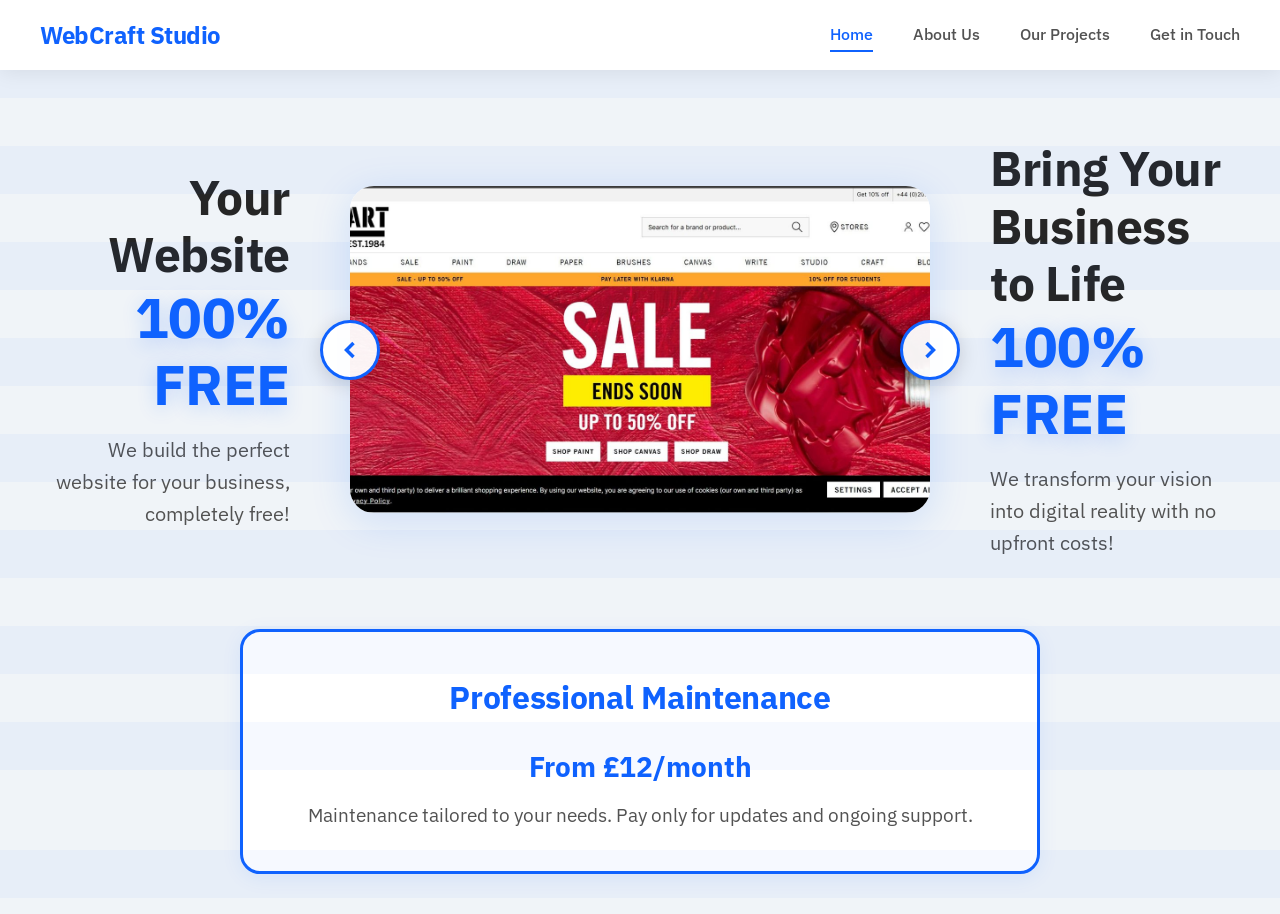
<file: index.html>
<!DOCTYPE html>
<html lang="en">
<head>
    <meta charset="UTF-8" />
    <meta http-equiv="X-UA-Compatible" content="IE=edge" />
    <meta name="viewport" content="width=device-width, initial-scale=1.0" />
    <title>WebCraft Studio - Professional Web Development</title>

    <!-- Google Fonts -->
    <link rel="preconnect" href="https://fonts.googleapis.com">
    <link rel="preconnect" href="https://fonts.gstatic.com" crossorigin>
    <link href="https://fonts.googleapis.com/css2?family=IBM+Plex+Sans:wght@300;400;500;600;700&family=IBM+Plex+Mono:wght@400;500;600&display=swap" rel="stylesheet">
    
    <!-- CSS Stylesheet -->
    <link rel="stylesheet" href="css/style.css" />
<link rel="icon" href="data:image/svg+xml,%3Csvg xmlns='http://www.w3.org/2000/svg' viewBox='0 0 64 64'%3E%3Crect width='64' height='64' rx='14' fill='%2312b5a6'/%3E%3Ctext x='32' y='45' text-anchor='middle' font-family='Arial,sans-serif' font-weight='700' font-size='38' fill='white'%3EW%3C/text%3E%3C/svg%3E">
<meta name="description" content="Construim website-ul perfect pentru afacerea ta, complet gratuit!">
</head>

<body>
    <!-- NAVIGATION MENU -->
    <nav class="main-nav">
        <div class="nav-brand">
            <a href="index.html">WebCraft Studio</a>
        </div>
        <button class="nav-toggle" aria-label="Toggle navigation">
            <span></span>
            <span></span>
            <span></span>
        </button>
        <ul class="nav-menu">
            <li><a href="index.html" class="nav-link active" id="nav-home">Home</a></li>
            <li><a href="about.html" class="nav-link" id="nav-about">About Me</a></li>
            <li><a href="projects.html" class="nav-link" id="nav-projects">My Projects</a></li>
            <li><a href="contact.html" class="nav-link" id="nav-contact">Get in Touch</a></li>
        </ul>
    </nav>

    <!-- HERO SECTION WITH SLIDER -->
    <section class="hero-slider-section">
        <div class="hero-content-wrapper">
            <!-- LEFT PROMO TEXT -->
            <div class="hero-promo-left">
                <h2 class="promo-title" id="promo-left-title">Websiteul tău<br><span class="highlight">100% GRATIS</span></h2>
                <p class="promo-subtitle" id="promo-left-subtitle">Construim website-ul perfect pentru afacerea ta, complet gratuit!</p>
            </div>

            <!-- SLIDER -->
            <div class="slider-container">
                <button class="slider-arrow slider-arrow-left" aria-label="Previous project">
                    <svg viewBox="0 0 24 24" fill="none" stroke="currentColor" stroke-width="3">
                        <polyline points="15 18 9 12 15 6"></polyline>
                    </svg>
                </button>

                <div class="slider-wrapper">
                    <div class="slider-track">
                        <div class="slide active">
                            <img src="image/ArtShopp.jpg" alt="ArtShopp Project">
                        </div>
                        <div class="slide">
                            <img loading="lazy" decoding="async" src="image/AutoGarage.jpg" alt="AutoGarage Project">
                        </div>
                        <div class="slide">
                            <img loading="lazy" decoding="async" src="image/LaTerrazaRest.jpg" alt="La Terraza Restaurant">
                        </div>
                        <div class="slide">
                            <img loading="lazy" decoding="async" src="image/MP3Converter.jpg" alt="MP3 Converter">
                        </div>
                        <div class="slide">
                            <img loading="lazy" decoding="async" src="image/Shak'sGrill.jpg" alt="Shak's Grill">
                        </div>
                        <div class="slide">
                            <img loading="lazy" decoding="async" src="image/SiegridRestaurant.jpg" alt="Siegrid Restaurant">
                        </div>
                    </div>
                </div>

                <button class="slider-arrow slider-arrow-right" aria-label="Next project">
                    <svg viewBox="0 0 24 24" fill="none" stroke="currentColor" stroke-width="3">
                        <polyline points="9 18 15 12 9 6"></polyline>
                    </svg>
                </button>
            </div>

            <!-- RIGHT PROMO TEXT -->
            <div class="hero-promo-right">
                <h2 class="promo-title" id="promo-right-title">Adu la viață<br>afacerea<br><span class="highlight">100% GRATIS</span></h2>
                <p class="promo-subtitle" id="promo-right-subtitle">Transformăm viziunea ta în realitate digitală fără costuri inițiale!</p>
            </div>
        </div>

        <!-- MAINTENANCE INFO UNDER SLIDER -->
        <div class="maintenance-info">
            <div class="maintenance-card">
                <h3 id="maintenance-title">Mentenanță Profesională</h3>
                <p id="maintenance-text">
                    <span class="price-highlight">De la £12/lună</span><br>
                    Mentenanță adaptată nevoilor tale. Plătești doar pentru actualizări și suport continuu.
                </p>
            </div>
        </div>
    </section>

    <!-- JavaScript -->
    <script src="js/script.js"></script>
    
    <!-- Language Detection Script -->
    <script>
      const texts = {
        en: {
          navHome: "Home",
          navAbout: "About Us",
          navProjects: "Our Projects",
          navContact: "Get in Touch",
          promoLeftTitle: "Your Website<br><span class=\"highlight\">100% FREE</span>",
          promoLeftSubtitle: "We build the perfect website for your business, completely free!",
          promoRightTitle: "Bring Your<br>Business to Life<br><span class=\"highlight\">100% FREE</span>",
          promoRightSubtitle: "We transform your vision into digital reality with no upfront costs!",
          maintenanceTitle: "Professional Maintenance",
          maintenanceText: "<span class=\"price-highlight\">From £12/month</span><br>Maintenance tailored to your needs. Pay only for updates and ongoing support."
        },
        ro: {
          navHome: "Acasă",
          navAbout: "Despre Noi",
          navProjects: "Proiectele Noastre",
          navContact: "Contact",
          promoLeftTitle: "Websiteul tău<br><span class=\"highlight\">100% GRATIS</span>",
          promoLeftSubtitle: "Construim website-ul perfect pentru afacerea ta, complet gratuit!",
          promoRightTitle: "Adu la viață<br>afacerea<br><span class=\"highlight\">100% GRATIS</span>",
          promoRightSubtitle: "Transformăm viziunea ta în realitate digitală fără costuri inițiale!",
          maintenanceTitle: "Mentenanță Profesională",
          maintenanceText: "<span class=\"price-highlight\">De la £12/lună</span><br>Mentenanță adaptată nevoilor tale. Plătești doar pentru actualizări și suport continuu."
        }
      };

      function applyLanguage(lang) {
        const t = texts[lang] || texts.en;
        document.documentElement.setAttribute("lang", lang);
        
        document.getElementById("nav-home").textContent = t.navHome;
        document.getElementById("nav-about").textContent = t.navAbout;
        document.getElementById("nav-projects").textContent = t.navProjects;
        document.getElementById("nav-contact").textContent = t.navContact;
        document.getElementById("promo-left-title").innerHTML = t.promoLeftTitle;
        document.getElementById("promo-left-subtitle").textContent = t.promoLeftSubtitle;
        document.getElementById("promo-right-title").innerHTML = t.promoRightTitle;
        document.getElementById("promo-right-subtitle").textContent = t.promoRightSubtitle;
        document.getElementById("maintenance-title").textContent = t.maintenanceTitle;
        document.getElementById("maintenance-text").innerHTML = t.maintenanceText;
      }

      fetch("https://ipapi.co/json/")
        .then(response => response.json())
        .then(data => {
          const lang = data.country_code === "RO" ? "ro" : "en";
          applyLanguage(lang);
        })
        .catch(() => {
          applyLanguage("en");
        });
    </script>
</body>
</html>
</file>
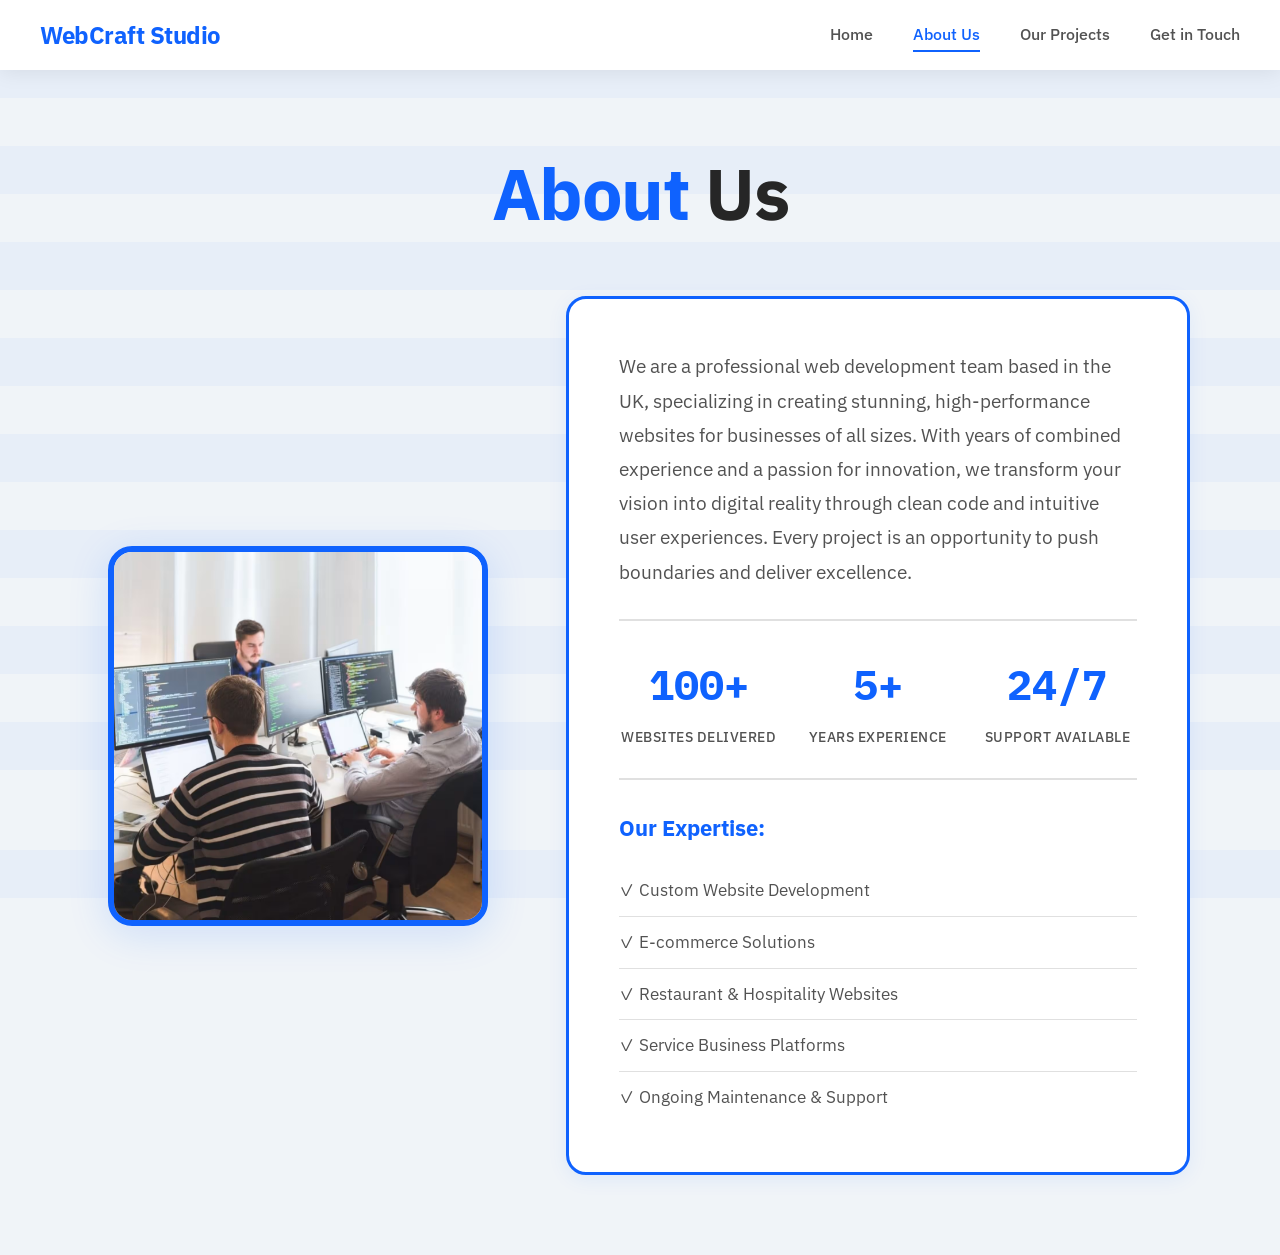
<file: about.html>
<!DOCTYPE html>
<html lang="en">
<head>
    <meta charset="UTF-8" />
    <meta http-equiv="X-UA-Compatible" content="IE=edge" />
    <meta name="viewport" content="width=device-width, initial-scale=1.0" />
    <title>About Us - WebCraft Studio</title>

    <!-- Google Fonts -->
    <link rel="preconnect" href="https://fonts.googleapis.com">
    <link rel="preconnect" href="https://fonts.gstatic.com" crossorigin>
    <link href="https://fonts.googleapis.com/css2?family=IBM+Plex+Sans:wght@300;400;500;600;700&family=IBM+Plex+Mono:wght@400;500;600&display=swap" rel="stylesheet">
    
    <!-- CSS Stylesheet -->
    <link rel="stylesheet" href="css/style.css" />
<link rel="icon" href="data:image/svg+xml,%3Csvg xmlns='http://www.w3.org/2000/svg' viewBox='0 0 64 64'%3E%3Crect width='64' height='64' rx='14' fill='%2312b5a6'/%3E%3Ctext x='32' y='45' text-anchor='middle' font-family='Arial,sans-serif' font-weight='700' font-size='38' fill='white'%3EA%3C/text%3E%3C/svg%3E">
<meta name="description" content="We are a professional web development team based in the UK, specializing in creating stunning, high-performance websites for businesses of all sizes....">
</head>

<body>
    <!-- NAVIGATION MENU -->
    <nav class="main-nav">
        <div class="nav-brand">
            <a href="index.html">WebCraft Studio</a>
        </div>
        <button class="nav-toggle" aria-label="Toggle navigation">
            <span></span>
            <span></span>
            <span></span>
        </button>
        <ul class="nav-menu">
            <li><a href="index.html" class="nav-link" id="nav-home">Home</a></li>
            <li><a href="about.html" class="nav-link active" id="nav-about">About Us</a></li>
            <li><a href="projects.html" class="nav-link" id="nav-projects">Our Projects</a></li>
            <li><a href="contact.html" class="nav-link" id="nav-contact">Get in Touch</a></li>
        </ul>
    </nav>

    <!-- ABOUT US SECTION -->
    <section class="about-page">
        <div class="container">
            <h1 class="page-title">
                <span id="page-title-1">About</span>
                <span id="page-title-2">Us</span>
            </h1>

            <div class="about-content">
                <div class="about-avatar">
                    <div class="avatar-frame">
                        <!-- Professional team photo from Unsplash -->
                        <img alt="avatar" src="image/avatar.avif"WebCraft Studio Team">
                    </div>
                </div>

                <div class="about-text">
                    <div class="text-frame">
                        <p id="about-description">
                            We are a professional web development team based in the UK, specializing in creating stunning, high-performance websites for businesses of all sizes. With years of combined experience and a passion for innovation, we transform your vision into digital reality through clean code and intuitive user experiences. Every project is an opportunity to push boundaries and deliver excellence.
                        </p>
                        
                        <!-- Trust Signals -->
                        <div class="trust-signals">
                            <div class="trust-item">
                                <span class="trust-number" id="trust-websites">100+</span>
                                <span class="trust-label" id="trust-websites-label">Websites Delivered</span>
                            </div>
                            <div class="trust-item">
                                <span class="trust-number" id="trust-experience">5+</span>
                                <span class="trust-label" id="trust-experience-label">Years Experience</span>
                            </div>
                            <div class="trust-item">
                                <span class="trust-number" id="trust-support">24/7</span>
                                <span class="trust-label" id="trust-support-label">Support Available</span>
                            </div>
                        </div>

                        <!-- Expertise List -->
                        <div class="expertise-section">
                            <h3 id="expertise-title">Our Expertise:</h3>
                            <ul class="expertise-list">
                                <li id="expertise-1">✓ Custom Website Development</li>
                                <li id="expertise-2">✓ E-commerce Solutions</li>
                                <li id="expertise-3">✓ Restaurant & Hospitality Websites</li>
                                <li id="expertise-4">✓ Service Business Platforms</li>
                                <li id="expertise-5">✓ Ongoing Maintenance & Support</li>
                            </ul>
                        </div>
                    </div>
                </div>
            </div>
        </div>
    </section>

    <!-- JavaScript -->
    <script src="js/script.js"></script>
    
    <!-- Language Detection Script -->
    <script>
      const texts = {
        en: {
          navHome: "Home",
          navAbout: "About Us",
          navProjects: "Our Projects",
          navContact: "Get in Touch",
          pageTitle1: "About",
          pageTitle2: "Us",
          aboutDescription: "We are a professional web development team based in the UK, specializing in creating stunning, high-performance websites for businesses of all sizes. With years of combined experience and a passion for innovation, we transform your vision into digital reality through clean code and intuitive user experiences. Every project is an opportunity to push boundaries and deliver excellence.",
          trustWebsites: "100+",
          trustWebsitesLabel: "Websites Delivered",
          trustExperience: "5+",
          trustExperienceLabel: "Years Experience",
          trustSupport: "24/7",
          trustSupportLabel: "Support Available",
          expertiseTitle: "Our Expertise:",
          expertise1: "✓ Custom Website Development",
          expertise2: "✓ E-commerce Solutions",
          expertise3: "✓ Restaurant & Hospitality Websites",
          expertise4: "✓ Service Business Platforms",
          expertise5: "✓ Ongoing Maintenance & Support"
        },
        ro: {
          navHome: "Acasă",
          navAbout: "Despre Noi",
          navProjects: "Proiectele Noastre",
          navContact: "Contact",
          pageTitle1: "Despre",
          pageTitle2: "Noi",
          aboutDescription: "Suntem o echipă profesională de dezvoltare web cu sediul în UK, specializată în crearea de site-uri web impresionante și performante pentru afaceri de toate dimensiunile. Cu ani de experiență combinată și pasiune pentru inovație, transformăm viziunea ta în realitate digitală prin cod curat și experiențe intuitive pentru utilizatori. Fiecare proiect este o oportunitate de a depăși limitele și de a oferi excelență.",
          trustWebsites: "100+",
          trustWebsitesLabel: "Website-uri Livrate",
          trustExperience: "5+",
          trustExperienceLabel: "Ani Experiență",
          trustSupport: "24/7",
          trustSupportLabel: "Suport Disponibil",
          expertiseTitle: "Expertiza Noastră:",
          expertise1: "✓ Dezvoltare Website Personalizat",
          expertise2: "✓ Soluții E-commerce",
          expertise3: "✓ Website-uri Restaurant & Horeca",
          expertise4: "✓ Platforme pentru Servicii",
          expertise5: "✓ Mentenanță & Suport Continuu"
        }
      };

      function applyLanguage(lang) {
        const t = texts[lang] || texts.en;
        document.documentElement.setAttribute("lang", lang);
        
        document.getElementById("nav-home").textContent = t.navHome;
        document.getElementById("nav-about").textContent = t.navAbout;
        document.getElementById("nav-projects").textContent = t.navProjects;
        document.getElementById("nav-contact").textContent = t.navContact;
        document.getElementById("page-title-1").textContent = t.pageTitle1;
        document.getElementById("page-title-2").textContent = t.pageTitle2;
        document.getElementById("about-description").textContent = t.aboutDescription;
        
        document.getElementById("trust-websites").textContent = t.trustWebsites;
        document.getElementById("trust-websites-label").textContent = t.trustWebsitesLabel;
        document.getElementById("trust-experience").textContent = t.trustExperience;
        document.getElementById("trust-experience-label").textContent = t.trustExperienceLabel;
        document.getElementById("trust-support").textContent = t.trustSupport;
        document.getElementById("trust-support-label").textContent = t.trustSupportLabel;
        
        document.getElementById("expertise-title").textContent = t.expertiseTitle;
        document.getElementById("expertise-1").textContent = t.expertise1;
        document.getElementById("expertise-2").textContent = t.expertise2;
        document.getElementById("expertise-3").textContent = t.expertise3;
        document.getElementById("expertise-4").textContent = t.expertise4;
        document.getElementById("expertise-5").textContent = t.expertise5;
      }

      fetch("https://ipapi.co/json/")
        .then(response => response.json())
        .then(data => {
          const lang = data.country_code === "RO" ? "ro" : "en";
          applyLanguage(lang);
        })
        .catch(() => {
          applyLanguage("en");
        });
    </script>
</body>
</html>
</file>
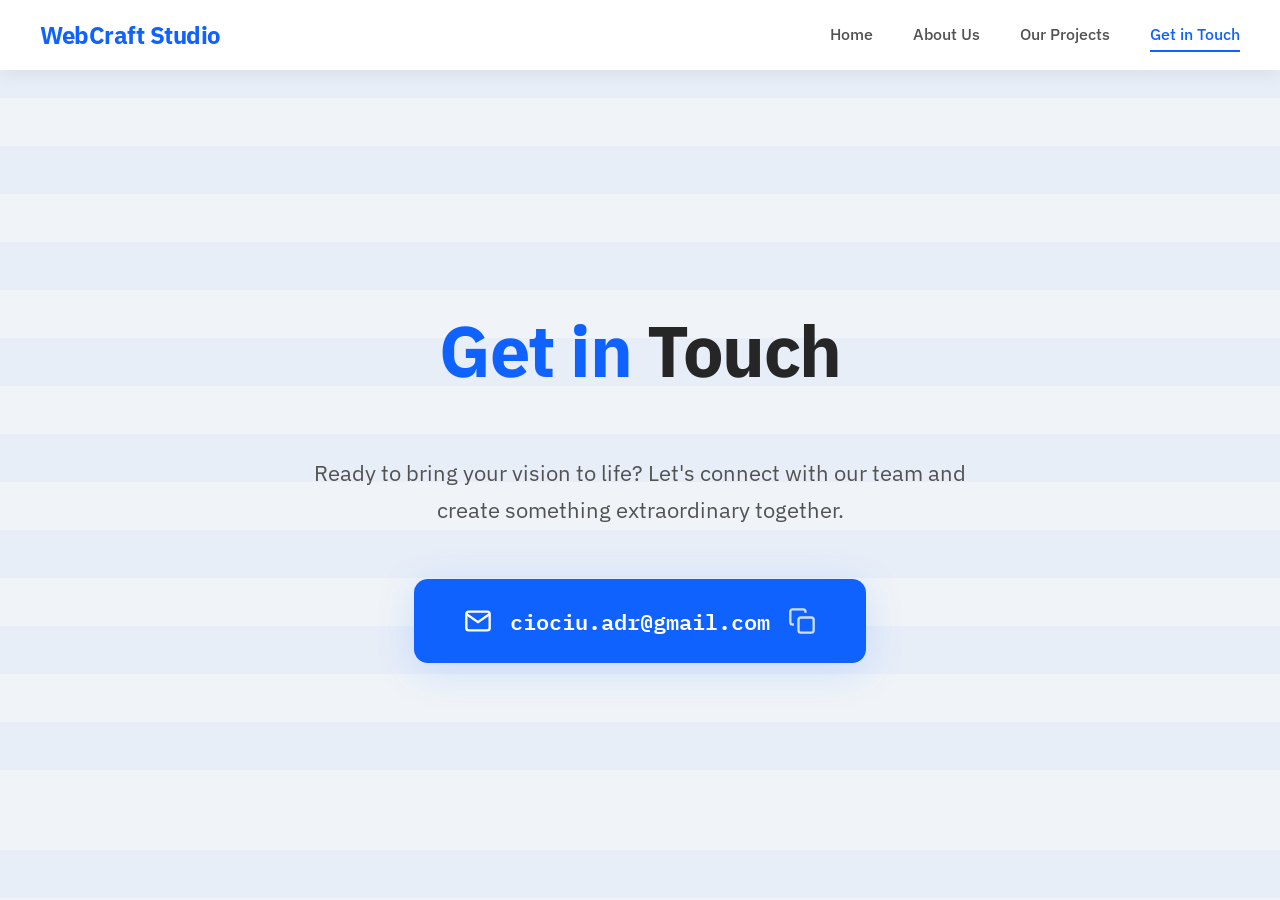
<file: contact.html>
<!DOCTYPE html>
<html lang="en">
<head>
    <meta charset="UTF-8" />
    <meta http-equiv="X-UA-Compatible" content="IE=edge" />
    <meta name="viewport" content="width=device-width, initial-scale=1.0" />
    <title>Get in Touch - WebCraft Studio</title>

    <!-- Google Fonts -->
    <link rel="preconnect" href="https://fonts.googleapis.com">
    <link rel="preconnect" href="https://fonts.gstatic.com" crossorigin>
    <link href="https://fonts.googleapis.com/css2?family=IBM+Plex+Sans:wght@300;400;500;600;700&family=IBM+Plex+Mono:wght@400;500;600&display=swap" rel="stylesheet">
    
    <!-- CSS Stylesheet -->
    <link rel="stylesheet" href="css/style.css" />
<link rel="icon" href="data:image/svg+xml,%3Csvg xmlns='http://www.w3.org/2000/svg' viewBox='0 0 64 64'%3E%3Crect width='64' height='64' rx='14' fill='%2312b5a6'/%3E%3Ctext x='32' y='45' text-anchor='middle' font-family='Arial,sans-serif' font-weight='700' font-size='38' fill='white'%3EG%3C/text%3E%3C/svg%3E">
<meta name="description" content="Ready to bring your vision to life? Let&#x27;s connect with our team and create something extraordinary together.">
</head>

<body>
    <!-- NAVIGATION MENU -->
    <nav class="main-nav">
        <div class="nav-brand">
            <a href="index.html">WebCraft Studio</a>
        </div>
        <button class="nav-toggle" aria-label="Toggle navigation">
            <span></span>
            <span></span>
            <span></span>
        </button>
        <ul class="nav-menu">
            <li><a href="index.html" class="nav-link" id="nav-home">Home</a></li>
            <li><a href="about.html" class="nav-link" id="nav-about">About Us</a></li>
            <li><a href="projects.html" class="nav-link" id="nav-projects">Our Projects</a></li>
            <li><a href="contact.html" class="nav-link active" id="nav-contact">Get in Touch</a></li>
        </ul>
    </nav>

    <!-- CONTACT SECTION -->
    <section class="contact-page">
        <div class="container">
            <h1 class="page-title">
                <span id="page-title-1">Get in</span>
                <span id="page-title-2">Touch</span>
            </h1>

            <div class="contact-content">
                <p class="contact-intro" id="contact-text">
                    Ready to bring your vision to life? Let's connect with our team and create something extraordinary together.
                </p>
                
                <div class="email-copy-wrapper">
                    <button class="email-copy-button" id="copyEmailBtn" onclick="copyEmailToClipboard()">
                        <svg class="email-icon" viewBox="0 0 24 24" fill="none" stroke="currentColor" stroke-width="2">
                            <path d="M4 4h16c1.1 0 2 .9 2 2v12c0 1.1-.9 2-2 2H4c-1.1 0-2-.9-2-2V6c0-1.1.9-2 2-2z"></path>
                            <polyline points="22,6 12,13 2,6"></polyline>
                        </svg>
                        <span class="email-text">ciociu.adr@gmail.com</span>
                        <svg class="copy-icon" viewBox="0 0 24 24" fill="none" stroke="currentColor" stroke-width="2">
                            <rect x="9" y="9" width="13" height="13" rx="2" ry="2"></rect>
                            <path d="M5 15H4a2 2 0 0 1-2-2V4a2 2 0 0 1 2-2h9a2 2 0 0 1 2 2v1"></path>
                        </svg>
                    </button>
                    <div class="copy-success-message" id="copySuccessMsg">
                        <svg viewBox="0 0 24 24" fill="none" stroke="currentColor" stroke-width="3">
                            <polyline points="20 6 9 17 4 12"></polyline>
                        </svg>
                        <span id="copy-success-text">Email copied to clipboard!</span>
                    </div>
                </div>
            </div>
        </div>
    </section>

    <!-- JavaScript -->
    <script src="js/script.js"></script>
    
    <!-- Click-to-Copy Email Script -->
    <script>
        function copyEmailToClipboard() {
            const email = 'ciociu.adr@gmail.com';
            
            // Modern way - Clipboard API
            if (navigator.clipboard && navigator.clipboard.writeText) {
                navigator.clipboard.writeText(email).then(() => {
                    showCopySuccess();
                }).catch(err => {
                    // Fallback if Clipboard API fails
                    fallbackCopyEmail(email);
                });
            } else {
                // Fallback for older browsers
                fallbackCopyEmail(email);
            }
        }

        function fallbackCopyEmail(email) {
            const textArea = document.createElement('textarea');
            textArea.value = email;
            textArea.style.position = 'fixed';
            textArea.style.left = '-999999px';
            document.body.appendChild(textArea);
            textArea.select();
            
            try {
                document.execCommand('copy');
                showCopySuccess();
            } catch (err) {
                console.error('Copy failed:', err);
            }
            
            document.body.removeChild(textArea);
        }

        function showCopySuccess() {
            const successMsg = document.getElementById('copySuccessMsg');
            const button = document.getElementById('copyEmailBtn');
            
            // Show success message
            successMsg.classList.add('show');
            button.classList.add('copied');
            
            // Hide after 3 seconds
            setTimeout(() => {
                successMsg.classList.remove('show');
                button.classList.remove('copied');
            }, 3000);
        }
    </script>
    
    <!-- Language Detection Script -->
    <script>
      const texts = {
        en: {
          navHome: "Home",
          navAbout: "About Us",
          navProjects: "Our Projects",
          navContact: "Get in Touch",
          pageTitle1: "Get in",
          pageTitle2: "Touch",
          contactText: "Ready to bring your vision to life? Let's connect with our team and create something extraordinary together.",
          copySuccessText: "Email copied to clipboard!"
        },
        ro: {
          navHome: "Acasă",
          navAbout: "Despre Noi",
          navProjects: "Proiectele Noastre",
          navContact: "Contact",
          pageTitle1: "Ia",
          pageTitle2: "Legătura",
          contactText: "Gata să dai viață viziunii tale? Hai să ne conectăm cu echipa noastră și să creăm ceva extraordinar împreună.",
          copySuccessText: "Email copiat în clipboard!"
        }
      };

      function applyLanguage(lang) {
        const t = texts[lang] || texts.en;
        document.documentElement.setAttribute("lang", lang);
        
        document.getElementById("nav-home").textContent = t.navHome;
        document.getElementById("nav-about").textContent = t.navAbout;
        document.getElementById("nav-projects").textContent = t.navProjects;
        document.getElementById("nav-contact").textContent = t.navContact;
        document.getElementById("page-title-1").textContent = t.pageTitle1;
        document.getElementById("page-title-2").textContent = t.pageTitle2;
        document.getElementById("contact-text").textContent = t.contactText;
        document.getElementById("copy-success-text").textContent = t.copySuccessText;
      }

      fetch("https://ipapi.co/json/")
        .then(response => response.json())
        .then(data => {
          const lang = data.country_code === "RO" ? "ro" : "en";
          applyLanguage(lang);
        })
        .catch(() => {
          applyLanguage("en");
        });
    </script>
</body>
</html>
</file>
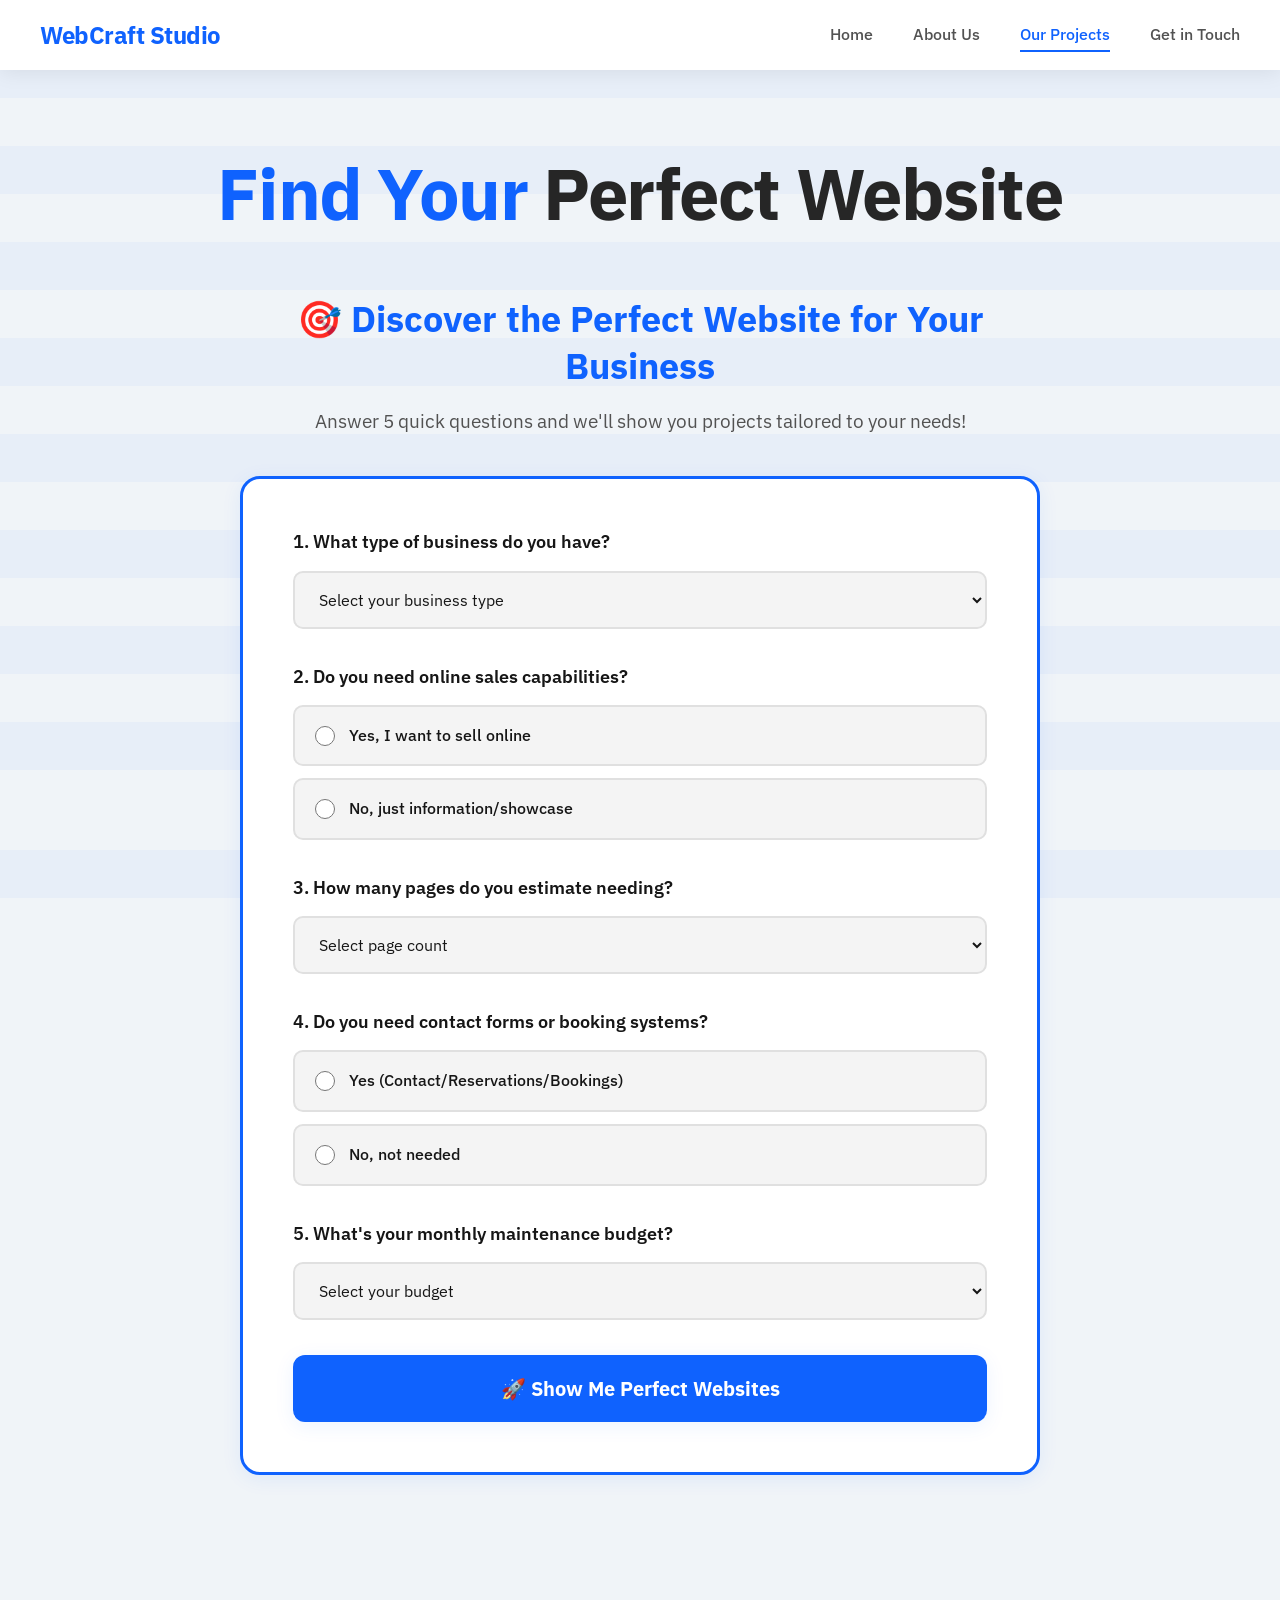
<file: projects.html>
<!DOCTYPE html>
<html lang="en">
<head>
    <meta charset="UTF-8" />
    <meta http-equiv="X-UA-Compatible" content="IE=edge" />
    <meta name="viewport" content="width=device-width, initial-scale=1.0" />
    <title>Find Your Perfect Website - WebCraft Studio</title>

    <!-- Google Fonts -->
    <link rel="preconnect" href="https://fonts.googleapis.com">
    <link rel="preconnect" href="https://fonts.gstatic.com" crossorigin>
    <link href="https://fonts.googleapis.com/css2?family=IBM+Plex+Sans:wght@300;400;500;600;700&family=IBM+Plex+Mono:wght@400;500;600&display=swap" rel="stylesheet">
    
    <!-- CSS Stylesheet -->
    <link rel="stylesheet" href="css/style.css" />
<link rel="icon" href="data:image/svg+xml,%3Csvg xmlns='http://www.w3.org/2000/svg' viewBox='0 0 64 64'%3E%3Crect width='64' height='64' rx='14' fill='%2312b5a6'/%3E%3Ctext x='32' y='45' text-anchor='middle' font-family='Arial,sans-serif' font-weight='700' font-size='38' fill='white'%3EF%3C/text%3E%3C/svg%3E">
<meta name="description" content="Answer 5 quick questions and we&#x27;ll show you projects tailored to your needs!">
</head>

<body>
    <!-- NAVIGATION MENU -->
    <nav class="main-nav">
        <div class="nav-brand">
            <a href="index.html">WebCraft Studio</a>
        </div>
        <button class="nav-toggle" aria-label="Toggle navigation">
            <span></span>
            <span></span>
            <span></span>
        </button>
        <ul class="nav-menu">
            <li><a href="index.html" class="nav-link" id="nav-home">Home</a></li>
            <li><a href="about.html" class="nav-link" id="nav-about">About Me</a></li>
            <li><a href="projects.html" class="nav-link active" id="nav-projects">My Projects</a></li>
            <li><a href="contact.html" class="nav-link" id="nav-contact">Get in Touch</a></li>
        </ul>
    </nav>

    <!-- PROJECTS SECTION -->
    <section class="projects-page">
        <div class="container">
            <h1 class="page-title">
                <span id="page-title-1">Find Your</span>
                <span id="page-title-2">Perfect Website</span>
            </h1>

            <!-- QUESTIONNAIRE SECTION -->
            <div id="questionnaire-section" class="questionnaire-wrapper">
                <div class="questionnaire-intro">
                    <h2 id="quiz-intro-title">🎯 Discover the Perfect Website for Your Business</h2>
                    <p id="quiz-intro-text">Answer 5 quick questions and we'll show you projects tailored to your needs!</p>
                </div>

                <form id="website-quiz" class="quiz-form">
                    <!-- Question 1: Business Type -->
                    <div class="quiz-question">
                        <label class="quiz-label" id="q1-label">1. What type of business do you have?</label>
                        <select name="business_type" required class="quiz-select">
                            <option value="" id="q1-placeholder">Select your business type</option>
                            <option value="restaurant" id="q1-opt1">Restaurant / Café / Bar</option>
                            <option value="ecommerce" id="q1-opt2">E-commerce / Online Store</option>
                            <option value="services" id="q1-opt3">Services (Auto, Beauty, etc.)</option>
                            <option value="portfolio" id="q1-opt4">Portfolio / Creative Agency</option>
                            <option value="other" id="q1-opt5">Other</option>
                        </select>
                    </div>

                    <!-- Question 2: Online Sales -->
                    <div class="quiz-question">
                        <label class="quiz-label" id="q2-label">2. Do you need online sales capabilities?</label>
                        <div class="quiz-radio-group">
                            <label class="quiz-radio">
                                <input type="radio" name="online_sales" value="yes" required>
                                <span id="q2-opt1">Yes, I want to sell online</span>
                            </label>
                            <label class="quiz-radio">
                                <input type="radio" name="online_sales" value="no">
                                <span id="q2-opt2">No, just information/showcase</span>
                            </label>
                        </div>
                    </div>

                    <!-- Question 3: Number of Pages -->
                    <div class="quiz-question">
                        <label class="quiz-label" id="q3-label">3. How many pages do you estimate needing?</label>
                        <select name="page_count" required class="quiz-select">
                            <option value="" id="q3-placeholder">Select page count</option>
                            <option value="1-5" id="q3-opt1">1-5 pages (Simple site)</option>
                            <option value="5-10" id="q3-opt2">5-10 pages (Medium site)</option>
                            <option value="10+" id="q3-opt3">10+ pages (Large site)</option>
                        </select>
                    </div>

                    <!-- Question 4: Forms/Booking -->
                    <div class="quiz-question">
                        <label class="quiz-label" id="q4-label">4. Do you need contact forms or booking systems?</label>
                        <div class="quiz-radio-group">
                            <label class="quiz-radio">
                                <input type="radio" name="forms" value="yes" required>
                                <span id="q4-opt1">Yes (Contact/Reservations/Bookings)</span>
                            </label>
                            <label class="quiz-radio">
                                <input type="radio" name="forms" value="no">
                                <span id="q4-opt2">No, not needed</span>
                            </label>
                        </div>
                    </div>

                    <!-- Question 5: Maintenance Budget -->
                    <div class="quiz-question">
                        <label class="quiz-label" id="q5-label">5. What's your monthly maintenance budget?</label>
                        <select name="budget" required class="quiz-select">
                            <option value="" id="q5-placeholder">Select your budget</option>
                            <option value="12-20" id="q5-opt1">£12-20/month (Basic)</option>
                            <option value="20-50" id="q5-opt2">£20-50/month (Standard)</option>
                            <option value="50+" id="q5-opt3">£50+/month (Premium)</option>
                        </select>
                    </div>

                    <!-- Email Field (Hidden for Formspree) -->
                    <input type="hidden" name="_subject" value="New Website Quiz Submission">
                    <input type="hidden" name="_replyto" value="ciociu.adr@gmail.com">

                    <!-- Submit Button -->
                    <button type="submit" class="quiz-submit-btn" id="quiz-submit">
                        <span id="quiz-btn-text">🚀 Show Me Perfect Websites</span>
                    </button>

                    <!-- Success Message -->
                    <div id="quiz-success" class="quiz-success hidden">
                        <p id="quiz-success-text">✅ Perfect! Here are websites tailored to your needs:</p>
                    </div>
                </form>
            </div>

            <!-- PROJECTS GRID (Hidden initially, shown after quiz) -->
            <div id="projects-results" class="projects-results hidden">
                <h2 class="results-title" id="results-title">✨ Your Perfect Website Examples</h2>
                
                <div class="projects-grid" id="filtered-projects">
                    <!-- Projects will be injected here by JavaScript -->
                </div>

                <!-- CTA After Results -->
                <div class="results-cta">
                    <h3 id="results-cta-title">Love what you see?</h3>
                    <p id="results-cta-text">Let's build your perfect website together - 100% FREE construction, you only pay for maintenance!</p>
                    <a href="contact.html" class="cta-button" id="results-cta-btn">Get Your Free Website →</a>
                </div>
            </div>
        </div>
    </section>

    <!-- JavaScript -->
    <script src="js/script.js"></script>
    
    <!-- Quiz Logic Script -->
    <script>
        // Project Database with Tags
        const projectsDatabase = [
            {
                id: 'artshop',
                title: { en: 'ART Shop', ro: 'ART Shop' },
                desc: { 
                    en: 'A comprehensive e-commerce platform for art supplies and creative materials.',
                    ro: 'O platformă e-commerce cuprinzătoare pentru produse de artă și materiale creative.'
                },
                link: 'https://www.cassart.co.uk/',
                tags: ['ecommerce', 'portfolio'],
                features: ['online_sales', 'forms'],
                pages: '10+',
                image: 'image/ArtShopp.jpg'
            },
            {
                id: 'youtube-mp3',
                title: { en: 'YouTube To MP3', ro: 'YouTube To MP3' },
                desc: { 
                    en: 'A powerful web application for converting YouTube videos to high-quality MP3 audio files.',
                    ro: 'O aplicație web puternică pentru convertirea videoclipurilor YouTube în fișiere audio MP3 de înaltă calitate.'
                },
                link: 'https://www.hirequotient.com/youtube-to-mp3',
                tags: ['services', 'portfolio'],
                features: ['no_sales', 'no_forms'],
                pages: '1-5',
                image: 'image/MP3Converter.jpg'
            },
            {
                id: 'shaks-grill',
                title: { en: "Shak's Grill", ro: "Shak's Grill" },
                desc: { 
                    en: 'Modern restaurant website with menu display and online reservations.',
                    ro: 'Site modern de restaurant cu meniu și rezervări online.'
                },
                link: 'https://shaksgrillhouse.co.uk/',
                tags: ['restaurant'],
                features: ['no_sales', 'forms'],
                pages: '1-5',
                image: 'image/Shak\'sGrill.jpg'
            },
            {
                id: 'restaurant-custom',
                title: { en: 'Custom Restaurant', ro: 'Restaurant Personalizat' },
                desc: { 
                    en: 'Elegant restaurant website featuring modern design and seamless user experience.',
                    ro: 'Site elegant de restaurant cu design modern și experiență fluidă pentru utilizatori.'
                },
                link: 'https://virgilciociu.github.io/restaurant/',
                tags: ['restaurant'],
                features: ['no_sales', 'forms'],
                pages: '1-5',
                image: 'image/SiegridRestaurant.jpg'
            },
            {
                id: 'la-terraza',
                title: { en: 'La Terraza', ro: 'La Terraza' },
                desc: { 
                    en: 'Beautiful tapas bar website with menu and contact information.',
                    ro: 'Site frumos pentru bar de tapas cu meniu și informații de contact.'
                },
                link: 'https://laterrazatapasbar.co.uk/',
                tags: ['restaurant'],
                features: ['no_sales', 'forms'],
                pages: '1-5',
                image: 'image/LaTerrazaRest.jpg'
            },
            {
                id: 'auto-garage',
                title: { en: 'AutoGarage', ro: 'AutoGarage' },
                desc: { 
                    en: 'A professional automotive service website with booking system and service catalog.',
                    ro: 'Un site web profesional pentru service auto cu sistem de rezervări și catalog de servicii.'
                },
                link: 'https://motamecltd.co.uk/',
                tags: ['services'],
                features: ['no_sales', 'forms'],
                pages: '5-10',
                image: 'image/AutoGarage.jpg'
            }
        ];

        // Quiz Form Handler
        const quizForm = document.getElementById('website-quiz');
        const questionnaireSection = document.getElementById('questionnaire-section');
        const projectsResults = document.getElementById('projects-results');
        const filteredProjectsContainer = document.getElementById('filtered-projects');
        const successMessage = document.getElementById('quiz-success');

        quizForm.addEventListener('submit', async function(e) {
            e.preventDefault();

            // Get form data
            const formData = new FormData(quizForm);
            const answers = {
                businessType: formData.get('business_type'),
                onlineSales: formData.get('online_sales'),
                pageCount: formData.get('page_count'),
                forms: formData.get('forms'),
                budget: formData.get('budget')
            };

            // Send to Formspree (replace with your form ID)
            try {
                await fetch('https://formspree.io/f/YOUR_FORM_ID', {
                    method: 'POST',
                    body: formData,
                    headers: {
                        'Accept': 'application/json'
                    }
                });
            } catch (error) {
                console.log('Form submission error:', error);
            }

            // Filter projects based on answers
            const matchedProjects = filterProjects(answers);

            // Display results
            displayResults(matchedProjects);

            // Show success message and scroll
            successMessage.classList.remove('hidden');
            setTimeout(() => {
                questionnaireSection.style.display = 'none';
                projectsResults.classList.remove('hidden');
                projectsResults.scrollIntoView({ behavior: 'smooth', block: 'start' });
            }, 800);
        });

        function filterProjects(answers) {
            return projectsDatabase.filter(project => {
                let score = 0;

                // Match business type
                if (project.tags.includes(answers.businessType)) {
                    score += 3;
                }

                // Match online sales
                const salesFeature = answers.onlineSales === 'yes' ? 'online_sales' : 'no_sales';
                if (project.features.includes(salesFeature)) {
                    score += 2;
                }

                // Match forms/booking
                const formsFeature = answers.forms === 'yes' ? 'forms' : 'no_forms';
                if (project.features.includes(formsFeature)) {
                    score += 1;
                }

                // Match page count
                if (project.pages === answers.pageCount) {
                    score += 1;
                }

                return score >= 2; // Show projects with at least 2 points
            }).sort((a, b) => {
                // Sort by relevance (this is simplified - you can make it more sophisticated)
                return 0;
            });
        }

        function displayResults(projects) {
            const currentLang = document.documentElement.getAttribute('lang') || 'en';
            
            if (projects.length === 0) {
                // Show all if no matches
                projects = projectsDatabase;
            }

            filteredProjectsContainer.innerHTML = projects.map(project => `
                <div class="project-card" style="animation: fadeInUp 0.6s ease-out;">
                    <div class="project-image" style="background-image: url('${project.image}');"></div>
                    <h3>${project.title[currentLang]}</h3>
                    <p>${project.desc[currentLang]}</p>
                    <a href="${project.link}" target="_blank" class="project-link" rel="noopener noreferrer">
                        <span>${currentLang === 'ro' ? 'Vezi Proiectul Live' : 'View Live Project'}</span>
                        <svg viewBox="0 0 24 24" fill="none" stroke="currentColor" stroke-width="2">
                            <line x1="5" y1="12" x2="19" y2="12"></line>
                            <polyline points="12 5 19 12 12 19"></polyline>
                        </svg>
                    </a>
                </div>
            `).join('');
        }
    </script>
    
    <!-- Language Detection Script -->
    <script>
      const texts = {
        en: {
          navHome: "Home",
          navAbout: "About Us",
          navProjects: "Our Projects",
          navContact: "Get in Touch",
          pageTitle1: "Find Your",
          pageTitle2: "Perfect Website",
          quizIntroTitle: "🎯 Discover the Perfect Website for Your Business",
          quizIntroText: "Answer 5 quick questions and we'll show you projects tailored to your needs!",
          q1Label: "1. What type of business do you have?",
          q1Placeholder: "Select your business type",
          q1Opt1: "Restaurant / Café / Bar",
          q1Opt2: "E-commerce / Online Store",
          q1Opt3: "Services (Auto, Beauty, etc.)",
          q1Opt4: "Portfolio / Creative Agency",
          q1Opt5: "Other",
          q2Label: "2. Do you need online sales capabilities?",
          q2Opt1: "Yes, I want to sell online",
          q2Opt2: "No, just information/showcase",
          q3Label: "3. How many pages do you estimate needing?",
          q3Placeholder: "Select page count",
          q3Opt1: "1-5 pages (Simple site)",
          q3Opt2: "5-10 pages (Medium site)",
          q3Opt3: "10+ pages (Large site)",
          q4Label: "4. Do you need contact forms or booking systems?",
          q4Opt1: "Yes (Contact/Reservations/Bookings)",
          q4Opt2: "No, not needed",
          q5Label: "5. What's your monthly maintenance budget?",
          q5Placeholder: "Select your budget",
          q5Opt1: "£12-20/month (Basic)",
          q5Opt2: "£20-50/month (Standard)",
          q5Opt3: "£50+/month (Premium)",
          quizBtnText: "🚀 Show Me Perfect Websites",
          quizSuccessText: "✅ Perfect! Here are websites tailored to your needs:",
          resultsTitle: "✨ Your Perfect Website Examples",
          resultsCTATitle: "Love what you see?",
          resultsCTAText: "Let's build your perfect website together - 100% FREE construction, you only pay for maintenance!",
          resultsCTABtn: "Get Your Free Website →"
        },
        ro: {
          navHome: "Acasă",
          navAbout: "Despre Noi",
          navProjects: "Proiectele Noastre",
          navContact: "Contact",
          pageTitle1: "Găsește-ți",
          pageTitle2: "Website-ul Perfect",
          quizIntroTitle: "🎯 Descoperă Website-ul Perfect pentru Afacerea Ta",
          quizIntroText: "Răspunde la 5 întrebări rapide și îți vom arăta proiecte personalizate pentru nevoile tale!",
          q1Label: "1. Ce tip de afacere ai?",
          q1Placeholder: "Selectează tipul afacerii",
          q1Opt1: "Restaurant / Cafenea / Bar",
          q1Opt2: "E-commerce / Magazin Online",
          q1Opt3: "Servicii (Auto, Înfrumusețare, etc.)",
          q1Opt4: "Portofoliu / Agenție Creativă",
          q1Opt5: "Altele",
          q2Label: "2. Ai nevoie de vânzări online?",
          q2Opt1: "Da, vreau să vând online",
          q2Opt2: "Nu, doar informații/prezentare",
          q3Label: "3. Câte pagini estimezi că ai nevoie?",
          q3Placeholder: "Selectează numărul de pagini",
          q3Opt1: "1-5 pagini (Site simplu)",
          q3Opt2: "5-10 pagini (Site mediu)",
          q3Opt3: "10+ pagini (Site mare)",
          q4Label: "4. Ai nevoie de formulare de contact sau rezervări?",
          q4Opt1: "Da (Contact/Rezervări/Programări)",
          q4Opt2: "Nu, nu este necesar",
          q5Label: "5. Care este bugetul tău lunar pentru mentenanță?",
          q5Placeholder: "Selectează bugetul",
          q5Opt1: "£12-20/lună (De bază)",
          q5Opt2: "£20-50/lună (Standard)",
          q5Opt3: "£50+/lună (Premium)",
          quizBtnText: "🚀 Arată-mi Website-uri Perfecte",
          quizSuccessText: "✅ Perfect! Iată website-uri personalizate pentru nevoile tale:",
          resultsTitle: "✨ Exemple de Website-uri Perfecte pentru Tine",
          resultsCTATitle: "Îți place ce vezi?",
          resultsCTAText: "Hai să construim împreună website-ul tău perfect - construcție 100% GRATUITĂ, plătești doar mentenanța!",
          resultsCTABtn: "Obține Website-ul Gratuit →"
        }
      };

      function applyLanguage(lang) {
        const t = texts[lang] || texts.en;
        document.documentElement.setAttribute("lang", lang);
        
        // Navigation
        document.getElementById("nav-home").textContent = t.navHome;
        document.getElementById("nav-about").textContent = t.navAbout;
        document.getElementById("nav-projects").textContent = t.navProjects;
        document.getElementById("nav-contact").textContent = t.navContact;
        
        // Page title
        document.getElementById("page-title-1").textContent = t.pageTitle1;
        document.getElementById("page-title-2").textContent = t.pageTitle2;
        
        // Quiz intro
        document.getElementById("quiz-intro-title").textContent = t.quizIntroTitle;
        document.getElementById("quiz-intro-text").textContent = t.quizIntroText;
        
        // Questions
        document.getElementById("q1-label").textContent = t.q1Label;
        document.getElementById("q1-placeholder").textContent = t.q1Placeholder;
        document.getElementById("q1-opt1").textContent = t.q1Opt1;
        document.getElementById("q1-opt2").textContent = t.q1Opt2;
        document.getElementById("q1-opt3").textContent = t.q1Opt3;
        document.getElementById("q1-opt4").textContent = t.q1Opt4;
        document.getElementById("q1-opt5").textContent = t.q1Opt5;
        
        document.getElementById("q2-label").textContent = t.q2Label;
        document.getElementById("q2-opt1").textContent = t.q2Opt1;
        document.getElementById("q2-opt2").textContent = t.q2Opt2;
        
        document.getElementById("q3-label").textContent = t.q3Label;
        document.getElementById("q3-placeholder").textContent = t.q3Placeholder;
        document.getElementById("q3-opt1").textContent = t.q3Opt1;
        document.getElementById("q3-opt2").textContent = t.q3Opt2;
        document.getElementById("q3-opt3").textContent = t.q3Opt3;
        
        document.getElementById("q4-label").textContent = t.q4Label;
        document.getElementById("q4-opt1").textContent = t.q4Opt1;
        document.getElementById("q4-opt2").textContent = t.q4Opt2;
        
        document.getElementById("q5-label").textContent = t.q5Label;
        document.getElementById("q5-placeholder").textContent = t.q5Placeholder;
        document.getElementById("q5-opt1").textContent = t.q5Opt1;
        document.getElementById("q5-opt2").textContent = t.q5Opt2;
        document.getElementById("q5-opt3").textContent = t.q5Opt3;
        
        document.getElementById("quiz-btn-text").textContent = t.quizBtnText;
        document.getElementById("quiz-success-text").textContent = t.quizSuccessText;
        document.getElementById("results-title").textContent = t.resultsTitle;
        document.getElementById("results-cta-title").textContent = t.resultsCTATitle;
        document.getElementById("results-cta-text").textContent = t.resultsCTAText;
        document.getElementById("results-cta-btn").textContent = t.resultsCTABtn;
      }

      fetch("https://ipapi.co/json/")
        .then(response => response.json())
        .then(data => {
          const lang = data.country_code === "RO" ? "ro" : "en";
          applyLanguage(lang);
        })
        .catch(() => {
          applyLanguage("en");
        });
    </script>
</body>
</html>
</file>
<file: css/style.css>
/* ===== CSS VARIABLES ===== */
:root {
  --ibm-blue: #0f62fe;
  --ibm-blue-dark: #0353e9;
  --ibm-blue-darker: #002d9c;
  --ibm-white: #ffffff;
  --ibm-gray-10: #f4f4f4;
  --ibm-gray-20: #e0e0e0;
  --ibm-gray-50: #8d8d8d;
  --ibm-gray-70: #525252;
  --ibm-gray-90: #262626;
  --ibm-gray-100: #161616;
  
  --primary-bg: #f0f4f8;
  --text-primary: #161616;
  --text-secondary: #525252;
  --card-bg: #ffffff;
  --shadow: 0 4px 20px rgba(15, 98, 254, 0.08);
  --shadow-hover: 0 8px 40px rgba(15, 98, 254, 0.15);
  
  --transition: all 0.3s cubic-bezier(0.4, 0, 0.2, 1);
  --transition-fast: all 0.2s ease;
  
  --nav-height: 70px;
}

/* ===== RESET & BASE ===== */
* {
  margin: 0;
  padding: 0;
  box-sizing: border-box;
}

html {
  scroll-behavior: smooth;
  font-size: 16px;
}

body {
  font-family: 'IBM Plex Sans', -apple-system, BlinkMacSystemFont, 'Segoe UI', sans-serif;
  background-color: var(--primary-bg);
  color: var(--text-primary);
  line-height: 1.6;
  overflow-x: hidden;
  position: relative;
  padding-top: var(--nav-height);
}

/* ===== IBM LOGO BACKGROUND (ALL PAGES) ===== */
body::before {
  content: '';
  position: fixed;
  top: 0;
  left: 0;
  right: 0;
  bottom: 0;
  background-image: url('data:image/svg+xml;utf8,<svg xmlns="http://www.w3.org/2000/svg" viewBox="0 0 200 200"><g fill="%230f62fe"><rect x="0" y="0" width="200" height="12"/><rect x="0" y="24" width="200" height="12"/><rect x="0" y="48" width="200" height="12"/><rect x="0" y="72" width="200" height="12"/><rect x="0" y="96" width="200" height="12"/><rect x="0" y="120" width="200" height="12"/><rect x="0" y="144" width="200" height="12"/><rect x="0" y="168" width="200" height="12"/></g></svg>');
  background-size: 800px 800px;
  background-position: center;
  background-repeat: repeat;
  opacity: 0.04;
  z-index: 0;
  pointer-events: none;
}

/* ===== NAVIGATION MENU ===== */
.main-nav {
  position: fixed;
  top: 0;
  left: 0;
  right: 0;
  height: var(--nav-height);
  background: rgba(255, 255, 255, 0.98);
  backdrop-filter: blur(10px);
  box-shadow: 0 2px 20px rgba(0, 0, 0, 0.08);
  z-index: 1000;
  display: flex;
  align-items: center;
  justify-content: space-between;
  padding: 0 40px;
}

.nav-brand a {
  font-size: 24px;
  font-weight: 700;
  color: var(--ibm-blue);
  text-decoration: none;
  letter-spacing: -0.02em;
  transition: var(--transition-fast);
}

.nav-brand a:hover {
  color: var(--ibm-blue-dark);
}

.nav-menu {
  display: flex;
  list-style: none;
  gap: 40px;
  align-items: center;
}

.nav-link {
  font-size: 16px;
  font-weight: 500;
  color: var(--text-secondary);
  text-decoration: none;
  position: relative;
  padding: 8px 0;
  transition: var(--transition-fast);
}

.nav-link::after {
  content: '';
  position: absolute;
  bottom: 0;
  left: 0;
  width: 0;
  height: 2px;
  background: var(--ibm-blue);
  transition: var(--transition);
}

.nav-link:hover,
.nav-link.active {
  color: var(--ibm-blue);
}

.nav-link:hover::after,
.nav-link.active::after {
  width: 100%;
}

/* Mobile Navigation Toggle */
.nav-toggle {
  display: none;
  flex-direction: column;
  gap: 5px;
  background: none;
  border: none;
  cursor: pointer;
  padding: 8px;
}

.nav-toggle span {
  display: block;
  width: 28px;
  height: 3px;
  background: var(--ibm-blue);
  border-radius: 2px;
  transition: var(--transition);
}

@media (max-width: 768px) {
  .main-nav {
    padding: 0 20px;
  }

  .nav-toggle {
    display: flex;
  }

  .nav-menu {
    position: fixed;
    top: var(--nav-height);
    right: -100%;
    flex-direction: column;
    background: rgba(255, 255, 255, 0.98);
    backdrop-filter: blur(10px);
    width: 280px;
    height: calc(100vh - var(--nav-height));
    padding: 40px 20px;
    gap: 20px;
    align-items: flex-start;
    box-shadow: -4px 0 20px rgba(0, 0, 0, 0.1);
    transition: var(--transition);
  }

  .nav-menu.active {
    right: 0;
  }

  .nav-toggle.active span:nth-child(1) {
    transform: rotate(45deg) translate(8px, 8px);
  }

  .nav-toggle.active span:nth-child(2) {
    opacity: 0;
  }

  .nav-toggle.active span:nth-child(3) {
    transform: rotate(-45deg) translate(7px, -7px);
  }
}

/* ===== CONTAINER ===== */
.container {
  max-width: 1200px;
  margin: 0 auto;
  padding: 0 40px;
  position: relative;
  z-index: 1;
}

@media (max-width: 768px) {
  .container {
    padding: 0 20px;
  }
}

/* ===== TYPOGRAPHY ===== */
.page-title {
  font-size: clamp(40px, 8vw, 72px);
  font-weight: 700;
  text-align: center;
  margin-bottom: 60px;
  letter-spacing: -0.02em;
  line-height: 1.2;
  animation: fadeInUp 0.8s ease-out;
}

.page-title span:first-child {
  color: var(--ibm-blue);
}

.page-title span:last-child {
  color: var(--ibm-gray-90);
}

/* ===== ANIMATIONS ===== */
@keyframes fadeInUp {
  from {
    opacity: 0;
    transform: translateY(30px);
  }
  to {
    opacity: 1;
    transform: translateY(0);
  }
}

@keyframes slideIn {
  from {
    opacity: 0;
    transform: translateX(-20px);
  }
  to {
    opacity: 1;
    transform: translateX(0);
  }
}

/* ===== HOME PAGE - SLIDER ===== */
.hero-slider-section {
  min-height: calc(100vh - var(--nav-height));
  display: flex;
  flex-direction: column;
  align-items: center;
  justify-content: center;
  padding: 40px 20px;
  gap: 40px;
}

.hero-content-wrapper {
  display: grid;
  grid-template-columns: 1fr;
  gap: 30px;
  align-items: center;
  width: 100%;
  max-width: 1400px;
  margin: 0 auto;
}

@media (min-width: 1024px) {
  .hero-content-wrapper {
    grid-template-columns: 1fr 2fr 1fr;
    gap: 40px;
  }
}

/* Promotional Text Sections */
.hero-promo-left,
.hero-promo-right {
  text-align: center;
  padding: 30px 20px;
  animation: fadeInUp 0.8s ease-out 0.3s backwards;
}

@media (min-width: 1024px) {
  .hero-promo-left {
    text-align: right;
  }
  
  .hero-promo-right {
    text-align: left;
  }
}

.promo-title {
  font-size: clamp(32px, 4vw, 48px);
  font-weight: 700;
  line-height: 1.2;
  color: var(--ibm-gray-90);
  margin-bottom: 16px;
  letter-spacing: -0.01em;
}

.promo-title .highlight {
  color: var(--ibm-blue);
  font-size: clamp(36px, 4.5vw, 56px);
  display: inline-block;
  text-shadow: 0 4px 20px rgba(15, 98, 254, 0.2);
}

.promo-subtitle {
  font-size: clamp(16px, 2vw, 20px);
  line-height: 1.6;
  color: var(--text-secondary);
  max-width: 400px;
  margin: 0 auto;
}

@media (min-width: 1024px) {
  .hero-promo-left .promo-subtitle {
    margin: 0 0 0 auto;
  }
  
  .hero-promo-right .promo-subtitle {
    margin: 0 auto 0 0;
  }
}

/* Slider Container */
.slider-container {
  position: relative;
  max-width: 700px;
  width: 100%;
  margin: 0 auto;
  animation: fadeInUp 0.8s ease-out 0.5s backwards;
}

@media (min-width: 1024px) {
  .slider-container {
    max-width: 800px;
  }
}

.slider-wrapper {
  position: relative;
  overflow: hidden;
  border-radius: 24px;
  box-shadow: var(--shadow-hover);
  background: var(--card-bg);
}

.slider-track {
  display: flex;
  transition: transform 0.6s cubic-bezier(0.4, 0, 0.2, 1);
}

.slide {
  min-width: 100%;
  display: flex;
  align-items: center;
  justify-content: center;
  position: relative;
  aspect-ratio: 16 / 9;
}

.slide img {
  width: 100%;
  height: 100%;
  object-fit: cover;
  display: block;
}

.slider-arrow {
  position: absolute;
  top: 50%;
  transform: translateY(-50%);
  z-index: 10;
  background: rgba(255, 255, 255, 0.95);
  border: 3px solid var(--ibm-blue);
  width: 60px;
  height: 60px;
  border-radius: 50%;
  display: flex;
  align-items: center;
  justify-content: center;
  cursor: pointer;
  transition: var(--transition);
  box-shadow: 0 4px 20px rgba(0, 0, 0, 0.15);
}

.slider-arrow:hover {
  background: var(--ibm-blue);
  transform: translateY(-50%) scale(1.15);
  box-shadow: 0 8px 30px rgba(15, 98, 254, 0.4);
}

.slider-arrow:hover svg {
  stroke: var(--ibm-white);
}

.slider-arrow svg {
  width: 28px;
  height: 28px;
  stroke: var(--ibm-blue);
  transition: var(--transition-fast);
}

.slider-arrow-left {
  left: -30px;
}

.slider-arrow-right {
  right: -30px;
}

@media (max-width: 1200px) {
  .slider-arrow-left {
    left: 20px;
  }
  
  .slider-arrow-right {
    right: 20px;
  }
}

@media (max-width: 768px) {
  .slider-arrow {
    width: 50px;
    height: 50px;
  }
  
  .slider-arrow svg {
    width: 24px;
    height: 24px;
  }
  
  .slider-arrow-left {
    left: 15px;
  }
  
  .slider-arrow-right {
    right: 15px;
  }
}

/* ===== MAINTENANCE INFO SECTION ===== */
.maintenance-info {
  width: 100%;
  max-width: 800px;
  margin: 0 auto;
  animation: fadeInUp 0.8s ease-out 0.7s backwards;
}

.maintenance-card {
  background: var(--card-bg);
  padding: 40px 50px;
  border: 3px solid var(--ibm-blue);
  border-radius: 20px;
  box-shadow: var(--shadow);
  text-align: center;
  transition: var(--transition);
}

.maintenance-card:hover {
  box-shadow: var(--shadow-hover);
  transform: translateY(-5px);
}

.maintenance-card h3 {
  font-size: clamp(24px, 3vw, 32px);
  font-weight: 700;
  color: var(--ibm-blue);
  margin-bottom: 20px;
  letter-spacing: -0.01em;
}

.maintenance-card p {
  font-size: clamp(16px, 2vw, 19px);
  line-height: 1.7;
  color: var(--text-secondary);
  margin: 0;
}

.price-highlight {
  font-size: clamp(22px, 3vw, 28px);
  font-weight: 700;
  color: var(--ibm-blue);
  display: inline-block;
  margin-bottom: 8px;
}

@media (max-width: 768px) {
  .maintenance-card {
    padding: 30px 25px;
  }
}

/* ===== ABOUT PAGE ===== */
.about-page {
  min-height: calc(100vh - var(--nav-height));
  padding: 80px 0;
  display: flex;
  align-items: center;
}

.about-content {
  display: grid;
  grid-template-columns: 1fr;
  gap: 50px;
  align-items: center;
  max-width: 1100px;
  margin: 0 auto;
}

@media (min-width: 768px) {
  .about-content {
    grid-template-columns: 1fr 1.5fr;
    gap: 60px;
  }
}

.about-avatar {
  display: flex;
  justify-content: center;
  animation: fadeInUp 0.8s ease-out 0.2s backwards;
}

.avatar-frame {
  width: 100%;
  max-width: 380px;
  aspect-ratio: 1;
  border-radius: 24px;
  overflow: hidden;
  border: 6px solid var(--ibm-blue);
  box-shadow: var(--shadow-hover);
  transition: var(--transition);
}

.avatar-frame:hover {
  transform: translateY(-10px) scale(1.02);
  box-shadow: 0 12px 50px rgba(15, 98, 254, 0.2);
}

.avatar-frame img {
  width: 100%;
  height: 100%;
  object-fit: cover;
  display: block;
}

.about-text {
  animation: fadeInUp 0.8s ease-out 0.4s backwards;
}

.text-frame {
  background: var(--card-bg);
  padding: 50px;
  border: 3px solid var(--ibm-blue);
  border-radius: 20px;
  box-shadow: var(--shadow);
  transition: var(--transition);
}

.text-frame:hover {
  box-shadow: var(--shadow-hover);
  transform: translateY(-5px);
}

.text-frame p {
  font-size: 19px;
  line-height: 1.8;
  color: var(--text-secondary);
  margin: 0 0 30px 0;
}

/* Trust Signals */
.trust-signals {
  display: grid;
  grid-template-columns: repeat(3, 1fr);
  gap: 20px;
  margin: 30px 0;
  padding: 30px 0;
  border-top: 2px solid var(--ibm-gray-20);
  border-bottom: 2px solid var(--ibm-gray-20);
}

.trust-item {
  text-align: center;
}

.trust-number {
  display: block;
  font-size: clamp(32px, 4vw, 42px);
  font-weight: 700;
  color: var(--ibm-blue);
  margin-bottom: 8px;
  font-family: 'IBM Plex Mono', monospace;
}

.trust-label {
  display: block;
  font-size: 14px;
  font-weight: 500;
  color: var(--text-secondary);
  text-transform: uppercase;
  letter-spacing: 0.5px;
}

/* Expertise Section */
.expertise-section {
  margin-top: 30px;
}

.expertise-section h3 {
  font-size: 22px;
  font-weight: 700;
  color: var(--ibm-blue);
  margin-bottom: 20px;
}

.expertise-list {
  list-style: none;
  padding: 0;
  margin: 0;
}

.expertise-list li {
  font-size: 17px;
  line-height: 1.8;
  color: var(--text-secondary);
  padding: 10px 0;
  border-bottom: 1px solid var(--ibm-gray-20);
}

.expertise-list li:last-child {
  border-bottom: none;
}

@media (max-width: 768px) {
  .trust-signals {
    grid-template-columns: 1fr;
    gap: 25px;
  }
  
  .trust-item {
    padding: 15px 0;
  }
  
  .trust-item:not(:last-child) {
    border-bottom: 1px solid var(--ibm-gray-20);
  }
}

@media (max-width: 768px) {
  .text-frame {
    padding: 35px 30px;
  }
  
  .text-frame p {
    font-size: 17px;
  }
}

/* ===== PROJECTS PAGE ===== */
.projects-page {
  min-height: calc(100vh - var(--nav-height));
  padding: 80px 0;
}

.projects-grid {
  display: grid;
  grid-template-columns: 1fr;
  gap: 35px;
  margin-bottom: 60px;
}

@media (min-width: 768px) {
  .projects-grid {
    grid-template-columns: repeat(2, 1fr);
    gap: 40px;
  }
}

.project-card {
  background: var(--card-bg);
  padding: 40px;
  border: 3px solid var(--ibm-blue);
  border-radius: 20px;
  box-shadow: var(--shadow);
  transition: var(--transition);
  animation: fadeInUp 0.6s ease-out backwards;
  animation-delay: calc(var(--card-index, 0) * 0.15s);
}

.project-card:nth-child(1) { --card-index: 0; }
.project-card:nth-child(2) { --card-index: 1; }
.project-card:nth-child(3) { --card-index: 2; }
.project-card:nth-child(4) { --card-index: 3; }

.project-card:hover {
  transform: translateY(-10px);
  box-shadow: var(--shadow-hover);
}

.project-card h3 {
  font-size: 28px;
  font-weight: 700;
  color: var(--ibm-blue);
  margin-bottom: 18px;
  letter-spacing: -0.01em;
}

.project-card p {
  font-size: 17px;
  line-height: 1.7;
  color: var(--text-secondary);
  margin-bottom: 26px;
}

.project-link {
  display: inline-flex;
  align-items: center;
  gap: 10px;
  color: var(--ibm-blue);
  text-decoration: none;
  font-weight: 600;
  font-size: 16px;
  transition: var(--transition-fast);
  padding: 14px 28px;
  border: 2px solid var(--ibm-blue);
  border-radius: 10px;
  background: transparent;
}

.project-link:hover {
  background: var(--ibm-blue);
  color: var(--ibm-white);
  transform: translateX(6px);
}

.project-link svg {
  width: 20px;
  height: 20px;
  stroke: currentColor;
  transition: var(--transition-fast);
}

.project-link:hover svg {
  transform: translateX(4px);
}

/* Multiple Restaurant Links */
.project-links-multiple {
  display: flex;
  flex-direction: column;
  gap: 14px;
}

.project-link-small {
  display: inline-flex;
  align-items: center;
  color: var(--ibm-blue);
  text-decoration: none;
  font-weight: 500;
  font-size: 15px;
  transition: var(--transition-fast);
  padding: 12px 24px;
  border: 2px solid var(--ibm-blue);
  border-radius: 10px;
  background: transparent;
}

.project-link-small:hover {
  background: var(--ibm-blue);
  color: var(--ibm-white);
  transform: translateX(6px);
}

/* Projects Text Frame */
.projects-text-frame {
  max-width: 1100px;
  margin: 0 auto;
  padding: 40px 50px;
  background: var(--card-bg);
  border: 3px solid var(--ibm-blue);
  border-radius: 20px;
  box-shadow: var(--shadow);
  animation: fadeInUp 0.8s ease-out 0.6s backwards;
}

.projects-text-frame p {
  font-size: 19px;
  line-height: 1.7;
  color: var(--text-secondary);
  text-align: center;
  margin: 0;
}

@media (max-width: 768px) {
  .projects-text-frame {
    padding: 30px 25px;
  }
  
  .projects-text-frame p {
    font-size: 17px;
  }
  
  .project-card {
    padding: 30px 25px;
  }
}

/* ===== QUESTIONNAIRE STYLES ===== */
.questionnaire-wrapper {
  max-width: 800px;
  margin: 0 auto 60px;
  animation: fadeInUp 0.8s ease-out;
}

.questionnaire-intro {
  text-align: center;
  margin-bottom: 40px;
}

.questionnaire-intro h2 {
  font-size: clamp(28px, 4vw, 36px);
  font-weight: 700;
  color: var(--ibm-blue);
  margin-bottom: 16px;
  line-height: 1.3;
}

.questionnaire-intro p {
  font-size: clamp(16px, 2vw, 19px);
  color: var(--text-secondary);
  line-height: 1.6;
}

.quiz-form {
  background: var(--card-bg);
  padding: 50px;
  border: 3px solid var(--ibm-blue);
  border-radius: 20px;
  box-shadow: var(--shadow);
}

.quiz-question {
  margin-bottom: 35px;
}

.quiz-question:last-of-type {
  margin-bottom: 40px;
}

.quiz-label {
  display: block;
  font-size: 18px;
  font-weight: 600;
  color: var(--text-primary);
  margin-bottom: 16px;
  line-height: 1.4;
}

.quiz-select {
  width: 100%;
  padding: 16px 20px;
  font-size: 16px;
  font-family: 'IBM Plex Sans', sans-serif;
  color: var(--text-primary);
  background: var(--ibm-gray-10);
  border: 2px solid var(--ibm-gray-20);
  border-radius: 10px;
  transition: var(--transition-fast);
  cursor: pointer;
}

.quiz-select:hover {
  border-color: var(--ibm-blue);
}

.quiz-select:focus {
  outline: none;
  border-color: var(--ibm-blue);
  background: var(--ibm-white);
}

.quiz-radio-group {
  display: flex;
  flex-direction: column;
  gap: 12px;
}

.quiz-radio {
  display: flex;
  align-items: center;
  padding: 16px 20px;
  background: var(--ibm-gray-10);
  border: 2px solid var(--ibm-gray-20);
  border-radius: 10px;
  cursor: pointer;
  transition: var(--transition-fast);
}

.quiz-radio:hover {
  border-color: var(--ibm-blue);
  background: var(--ibm-white);
}

.quiz-radio input[type="radio"] {
  width: 20px;
  height: 20px;
  margin-right: 14px;
  cursor: pointer;
  accent-color: var(--ibm-blue);
}

.quiz-radio span {
  font-size: 16px;
  color: var(--text-primary);
  font-weight: 500;
}

.quiz-submit-btn {
  width: 100%;
  padding: 20px 40px;
  font-size: 20px;
  font-weight: 700;
  font-family: 'IBM Plex Sans', sans-serif;
  color: var(--ibm-white);
  background: var(--ibm-blue);
  border: none;
  border-radius: 12px;
  cursor: pointer;
  transition: var(--transition);
  box-shadow: var(--shadow);
}

.quiz-submit-btn:hover {
  background: var(--ibm-blue-dark);
  transform: translateY(-4px);
  box-shadow: var(--shadow-hover);
}

.quiz-success {
  margin-top: 30px;
  padding: 24px;
  background: #d4edda;
  border: 2px solid #28a745;
  border-radius: 12px;
  text-align: center;
  animation: fadeInUp 0.6s ease-out;
}

.quiz-success p {
  font-size: 18px;
  font-weight: 600;
  color: #155724;
  margin: 0;
}

.hidden {
  display: none !important;
}

/* Results Section */
.projects-results {
  animation: fadeInUp 0.8s ease-out;
}

.results-title {
  font-size: clamp(32px, 5vw, 48px);
  font-weight: 700;
  text-align: center;
  color: var(--ibm-blue);
  margin-bottom: 50px;
  letter-spacing: -0.01em;
}

.project-image {
  width: 100%;
  height: 200px;
  background-size: cover;
  background-position: center;
  border-radius: 12px;
  margin-bottom: 20px;
  border: 2px solid var(--ibm-gray-20);
  transition: var(--transition);
}

.project-card:hover .project-image {
  transform: scale(1.05);
  border-color: var(--ibm-blue);
}

.results-cta {
  max-width: 800px;
  margin: 60px auto 0;
  padding: 50px;
  background: linear-gradient(135deg, var(--ibm-blue) 0%, var(--ibm-blue-dark) 100%);
  border-radius: 20px;
  text-align: center;
  box-shadow: var(--shadow-hover);
  animation: fadeInUp 0.8s ease-out 0.4s backwards;
}

.results-cta h3 {
  font-size: clamp(28px, 4vw, 36px);
  font-weight: 700;
  color: var(--ibm-white);
  margin-bottom: 16px;
}

.results-cta p {
  font-size: clamp(16px, 2vw, 19px);
  color: rgba(255, 255, 255, 0.95);
  line-height: 1.6;
  margin-bottom: 30px;
}

.cta-button {
  display: inline-block;
  padding: 18px 40px;
  font-size: 18px;
  font-weight: 700;
  color: var(--ibm-blue);
  background: var(--ibm-white);
  text-decoration: none;
  border-radius: 12px;
  transition: var(--transition);
  box-shadow: 0 4px 15px rgba(0, 0, 0, 0.2);
}

.cta-button:hover {
  transform: translateY(-4px);
  box-shadow: 0 8px 25px rgba(0, 0, 0, 0.3);
}

@media (max-width: 768px) {
  .quiz-form {
    padding: 35px 25px;
  }
  
  .quiz-label {
    font-size: 16px;
  }
  
  .quiz-select,
  .quiz-radio span {
    font-size: 15px;
  }
  
  .quiz-submit-btn {
    font-size: 18px;
    padding: 18px 30px;
  }
  
  .results-cta {
    padding: 35px 25px;
  }
  
  .project-image {
    height: 180px;
  }
}

/* ===== CONTACT PAGE ===== */
.contact-page {
  min-height: calc(100vh - var(--nav-height));
  padding: 80px 0;
  display: flex;
  align-items: center;
}

.contact-content {
  max-width: 700px;
  margin: 0 auto;
  text-align: center;
  animation: fadeInUp 0.8s ease-out 0.3s backwards;
}

.contact-intro {
  font-size: 22px;
  line-height: 1.7;
  color: var(--text-secondary);
  margin-bottom: 50px;
}

/* Click-to-Copy Email Button */
.email-copy-wrapper {
  position: relative;
  display: inline-block;
}

.email-copy-button {
  display: inline-flex;
  align-items: center;
  gap: 18px;
  padding: 24px 50px;
  background: var(--ibm-blue);
  color: var(--ibm-white);
  border: none;
  font-size: 22px;
  font-weight: 600;
  font-family: 'IBM Plex Mono', monospace;
  border-radius: 14px;
  cursor: pointer;
  transition: var(--transition);
  box-shadow: var(--shadow-hover);
  position: relative;
  overflow: hidden;
}

.email-copy-button::before {
  content: '';
  position: absolute;
  top: 50%;
  left: 50%;
  width: 0;
  height: 0;
  border-radius: 50%;
  background: rgba(255, 255, 255, 0.2);
  transform: translate(-50%, -50%);
  transition: width 0.6s, height 0.6s;
}

.email-copy-button:hover::before {
  width: 300px;
  height: 300px;
}

.email-copy-button:hover {
  background: var(--ibm-blue-dark);
  transform: translateY(-6px);
  box-shadow: 0 12px 50px rgba(15, 98, 254, 0.3);
}

.email-copy-button.copied {
  background: #28a745;
  transform: scale(1.05);
}

.email-icon,
.copy-icon {
  width: 28px;
  height: 28px;
  stroke: currentColor;
  position: relative;
  z-index: 1;
}

.email-text {
  position: relative;
  z-index: 1;
}

.copy-icon {
  opacity: 0.8;
  transition: var(--transition-fast);
}

.email-copy-button:hover .copy-icon {
  opacity: 1;
  transform: scale(1.1);
}

/* Copy Success Message */
.copy-success-message {
  position: absolute;
  top: -60px;
  left: 50%;
  transform: translateX(-50%) translateY(10px);
  background: #28a745;
  color: white;
  padding: 12px 24px;
  border-radius: 8px;
  font-size: 16px;
  font-weight: 600;
  display: flex;
  align-items: center;
  gap: 10px;
  opacity: 0;
  pointer-events: none;
  transition: all 0.3s ease;
  box-shadow: 0 4px 15px rgba(40, 167, 69, 0.3);
  white-space: nowrap;
}

.copy-success-message::after {
  content: '';
  position: absolute;
  bottom: -8px;
  left: 50%;
  transform: translateX(-50%);
  width: 0;
  height: 0;
  border-left: 8px solid transparent;
  border-right: 8px solid transparent;
  border-top: 8px solid #28a745;
}

.copy-success-message.show {
  opacity: 1;
  transform: translateX(-50%) translateY(0);
}

.copy-success-message svg {
  width: 20px;
  height: 20px;
  stroke: currentColor;
}

@media (max-width: 768px) {
  .email-copy-button {
    padding: 20px 35px;
    font-size: 18px;
    gap: 14px;
    flex-direction: column;
    text-align: center;
  }
  
  .email-icon,
  .copy-icon {
    width: 26px;
    height: 26px;
  }
  
  .contact-intro {
    font-size: 19px;
  }
  
  .copy-success-message {
    font-size: 14px;
    padding: 10px 20px;
    top: -55px;
  }
}

/* ===== ACCESSIBILITY ===== */
a:focus,
button:focus {
  outline: 3px solid var(--ibm-blue);
  outline-offset: 4px;
}

@media (prefers-reduced-motion: reduce) {
  *,
  *::before,
  *::after {
    animation-duration: 0.01ms !important;
    animation-iteration-count: 1 !important;
    transition-duration: 0.01ms !important;
  }
}

/* ===== SELECTION STYLING ===== */
::selection {
  background: var(--ibm-blue);
  color: var(--ibm-white);
}
</file>
